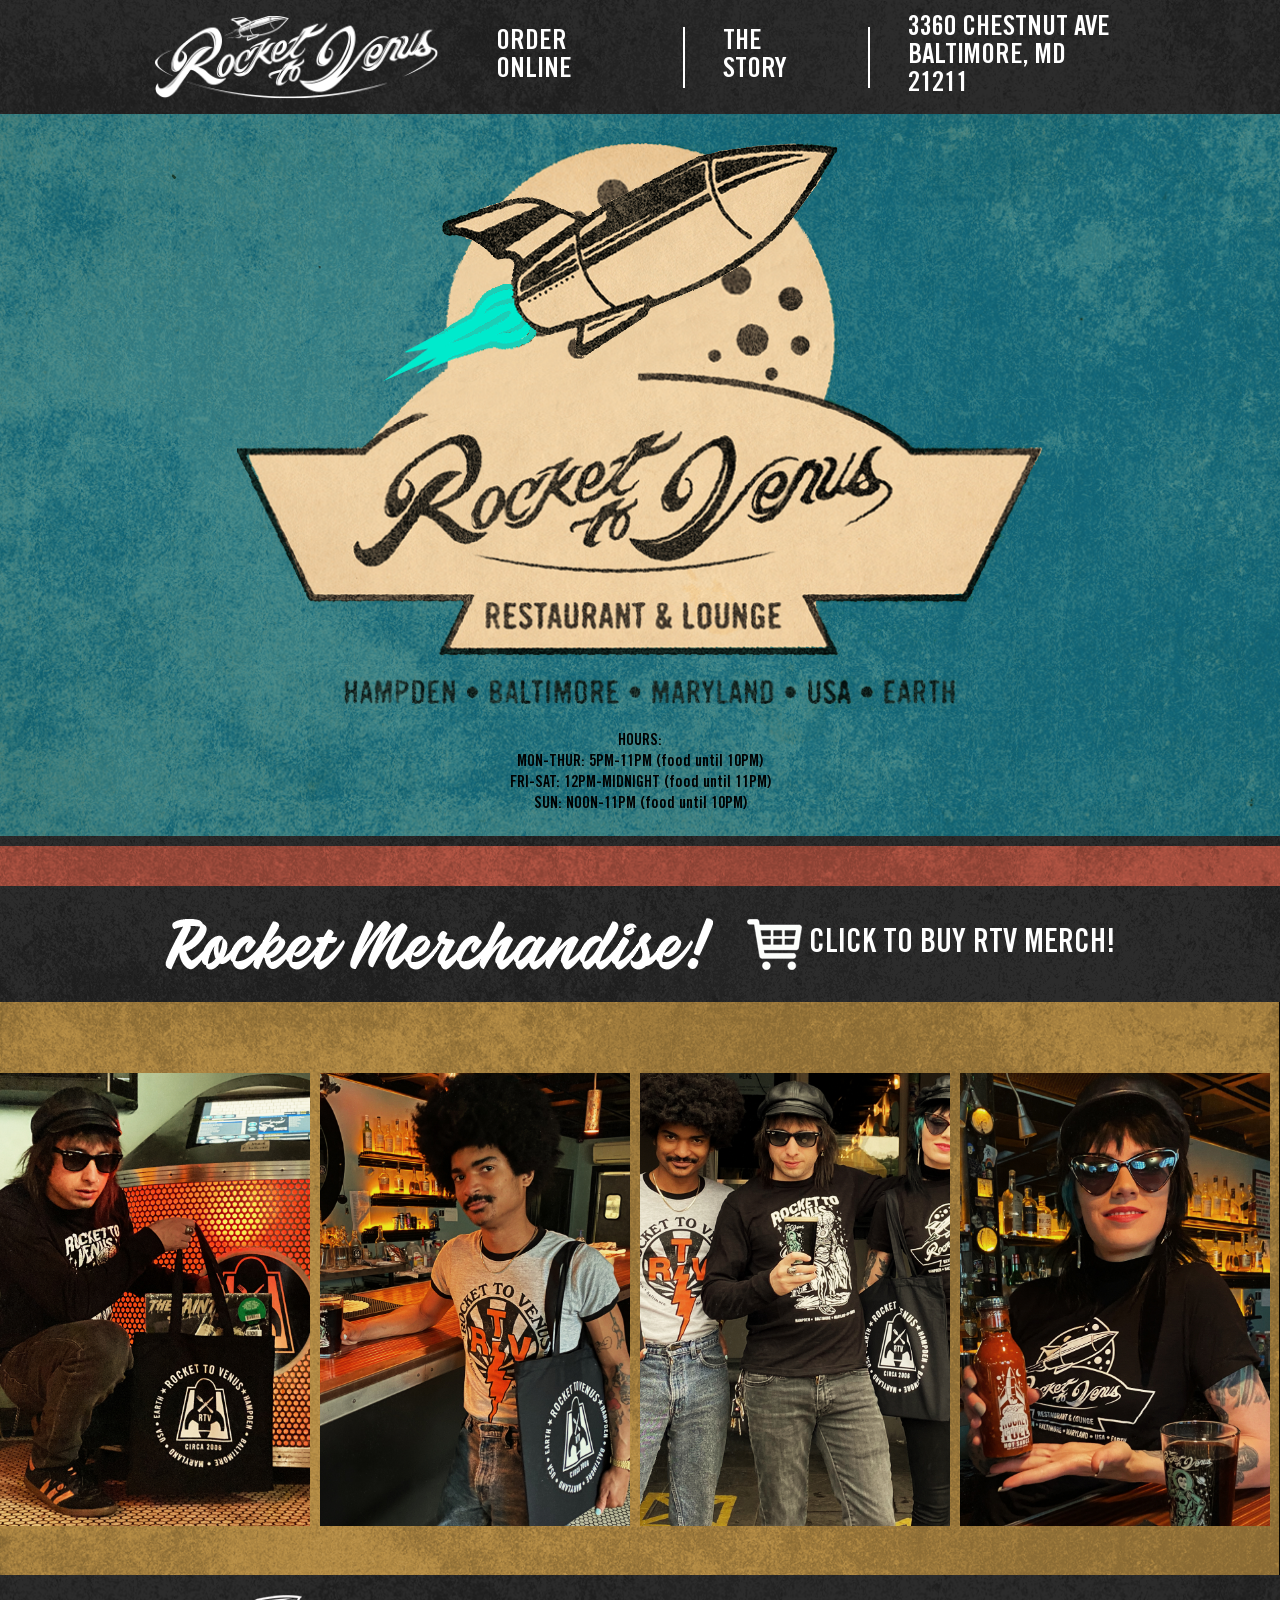
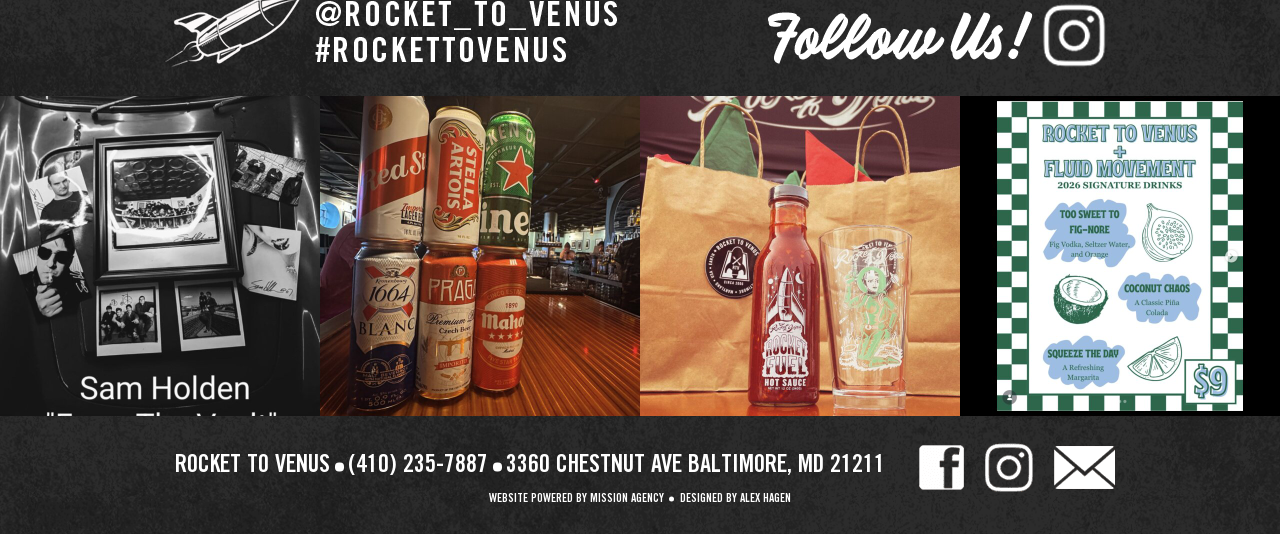
<file: index.html>
<!DOCTYPE html>
<html lang="en">
	<head>
	<meta charset="utf-8">
	<meta name="viewport" content="width=device-width, initial-scale=1.0">

	<title>Rocket To Venus</title>

	<link rel="shortcut icon" type="image/x-icon" href="assets/images/favicon.ico">
	<link rel="stylesheet" type="text/css" href="assets/css/bundle.css">
</head>

<body>
	<div class="wrapper">
		<header class="header" style="background-image: url(assets/images/header-backgorund.png);">
	<div class="shell">
		<div class="header__inner">
			<a href="index.html" class="logo">
				<img src="assets/images/logo.png" alt="">
			</a>
			
			<nav class="nav">
				<ul>
					<li>
						<a href="https://www.toasttab.com/rocket-to-venus-3360-chestnut-ave">
							Order Online
						</a>
					</li>

					
					<!--<li>
						<a href="menu.pdf">
							The Menu
						</a>
					</li>-->
						
					
					<li>
						<a href="story/">
							The Story
						</a>
					</li>
					
					<li class="hidden-xs">
						<a href="https://www.google.bg/maps/place/3360+Chestnut+Ave,+Baltimore,+MD+21211,+USA/data=!4m2!3m1!1s0x89c804d8287c6261:0x56007ddba9d2cf89?sa=X&ved=2ahUKEwis6OK8u-zcAhULKlAKHSvdAZsQ8gEwAHoECAAQAQ" class="header__contacts">
							3360 Chestnut Ave 
							Baltimore, MD 21211
						</a>
					</li>
				</ul>
			</nav><!-- /.nav -->
		</div><!-- /.header__inner -->
	</div><!-- /.shell -->

<script src='https://cf.chownowcdn.com/latest/static/integrations/ordering-modal.min.js' data-chownow-company-id='28107'></script>
</header><!-- /.header -->
			<div class="intro" style="background-image: url(assets/images/intro-background.png);">
				<div class="intro__content">
					<div class="shell">
						<div class="rocket" style="background-image: url(assets/images/intro-logo.png);">
							<div class="rocket__image">
								<div class="rocket__image-rocket">
									<img src="assets/images/rocket-image.png" alt="">
									
									<img src="assets/images/rocket-flame.png" alt="" class="flame">
								</div><!-- /.rocket__image-rocket -->
							</div><!-- /.rocket__image -->
						</div><!-- /.rocket -->
						<BR>
						<p style="text-align: center;">HOURS: <BR>MON-THUR: 5PM-11PM (food until 10PM)<BR>FRI-SAT: 12PM-MIDNIGHT (food until 11PM)<BR>SUN: NOON-11PM (food until 10PM)</p>
					</div><!-- /.shell -->
				</div><!-- /.intro__content -->
				
				<div class="intro__bar" style="background-image: url(assets/images/header-backgorund.png);">
					

				<!-------------->

				



				</div><!-- /.intro__bar -->
			</div><!-- /.intro -->
			
			<main class="main">
				<section class="section-weekly-menu" style="background-image: url(assets/images/section-menu-background.png);">
					<div class="section__body">
						<div class="slider-menu">
							<div class="slider__clip">
								
							</div><!-- /.slider__clip -->
						</div><!-- /.slider -->

						<div class="merchandise-bar" style="background-image: url(assets/images/header-backgorund.png);">
							<div class="shell">
								<ul class="list-merchandise">
									<li>
										
											<img src="assets/images/temp/merchandice-logo.png" alt="">
										
									</li>
									
									
										<li>
										<a href="https://order.toasttab.com/online/rocket-to-venus-3360-chestnut-ave">
											<img src="assets/images/sprite/ico-cart.png" alt="">

											Click to buy RTV Merch!
										</a>
									</li>
								
								</ul><!-- /.list-merchndise-link -->
							</div><!-- /.shell -->
						</div><!-- /.merchandise-bar -->

						<div class="slider-merchandise" style="background-image: url(assets/images/background.png)">
							<div class="slider__clip">
								<div class="slider__slides">
									<div class="slider__slide">
										<div class="merchandise">
											<div class="merchandise__image" style="background-image: url(assets/images/temp/slider-1.jpg)">
												<a href="https://rockettovenus.bigcartel.com/">
													
												</a>
											</div><!-- /.merchandise__image -->

											<div class="merchandise__entry">
												<a href="https://rockettovenus.bigcartel.com/"></a>
											</div><!-- /.merchandise__entry -->
										</div><!-- /.merchandise -->
									</div><!-- /.slider__slide -->

									<div class="slider__slide">
										<div class="merchandise">
											<div class="merchandise__image" style="background-image: url(assets/images/temp/slider-2.jpg)">
												<a href="https://rockettovenus.bigcartel.com/">
													
												</a>
											</div><!-- /.merchandise__image -->

											<div class="merchandise__entry">
												<a href="https://rockettovenus.bigcartel.com/"></a>
											</div><!-- /.merchandise__entry -->
										</div><!-- /.merchandise -->
									</div><!-- /.slider__slide -->

									<div class="slider__slide">
										<div class="merchandise">
											<div class="merchandise__image" style="background-image: url(assets/images/temp/slider-3.jpg)">
												<a href="https://rockettovenus.bigcartel.com/">
													
												</a>
											</div><!-- /.merchandise__image -->

											<div class="merchandise__entry">
												<a href="https://rockettovenus.bigcartel.com/"></a>
											</div><!-- /.merchandise__entry -->
										</div><!-- /.merchandise -->
									</div><!-- /.slider__slide -->

									<div class="slider__slide">
										<div class="merchandise">
											<div class="merchandise__image" style="background-image: url(assets/images/temp/slider-4.jpg)">
												<a href="https://rockettovenus.bigcartel.com/">
													
												</a>
											</div><!-- /.merchandise__image -->

											<div class="merchandise__entry">
												<a href="https://rockettovenus.bigcartel.com/"></a>
											</div><!-- /.merchandise__entry -->
										</div><!-- /.merchandise -->
									</div><!-- /.slider__slide -->

																		<div class="slider__slide">
										<div class="merchandise">
											<div class="merchandise__image" style="background-image: url(assets/images/temp/slider-1.jpg)">
												<a href="https://rockettovenus.bigcartel.com/">
													
												</a>
											</div><!-- /.merchandise__image -->

											<div class="merchandise__entry">
												<a href="https://rockettovenus.bigcartel.com/"></a>
											</div><!-- /.merchandise__entry -->
										</div><!-- /.merchandise -->
									</div><!-- /.slider__slide -->

																		<div class="slider__slide">
										<div class="merchandise">
											<div class="merchandise__image" style="background-image: url(assets/images/temp/slider-2.jpg)">
												<a href="https://rockettovenus.bigcartel.com/">
													
												</a>
											</div><!-- /.merchandise__image -->

											<div class="merchandise__entry">
												<a href="https://rockettovenus.bigcartel.com/"></a>
											</div><!-- /.merchandise__entry -->
										</div><!-- /.merchandise -->
									</div><!-- /.slider__slide -->

																		<div class="slider__slide">
										<div class="merchandise">
											<div class="merchandise__image" style="background-image: url(assets/images/temp/slider-3.jpg)">
												<a href="https://rockettovenus.bigcartel.com/">
													
												</a>
											</div><!-- /.merchandise__image -->

											<div class="merchandise__entry">
												<a href="https://rockettovenus.bigcartel.com/"></a>
											</div><!-- /.merchandise__entry -->
										</div><!-- /.merchandise -->
									</div><!-- /.slider__slide -->

																		<div class="slider__slide">
										<div class="merchandise">
											<div class="merchandise__image" style="background-image: url(assets/images/temp/slider-4.jpg)">
												<a href="https://rockettovenus.bigcartel.com/">
													
												</a>
											</div><!-- /.merchandise__image -->

											<div class="merchandise__entry">
												<a href="https://rockettovenus.bigcartel.com/"></a>
											</div><!-- /.merchandise__entry -->
										</div><!-- /.merchandise -->
									</div><!-- /.slider__slide -->

																		<div class="slider__slide">
										<div class="merchandise">
											<div class="merchandise__image" style="background-image: url(assets/images/temp/slider-1.jpg)">
												<a href="https://rockettovenus.bigcartel.com/">
													
												</a>
											</div><!-- /.merchandise__image -->

											<div class="merchandise__entry">
												<a href="https://rockettovenus.bigcartel.com/"></a>
											</div><!-- /.merchandise__entry -->
										</div><!-- /.merchandise -->
									</div><!-- /.slider__slide -->

																		<div class="slider__slide">
										<div class="merchandise">
											<div class="merchandise__image" style="background-image: url(assets/images/temp/slider-2.jpg)">
												<a href="https://rockettovenus.bigcartel.com/">
													
												</a>
											</div><!-- /.merchandise__image -->

											<div class="merchandise__entry">
												<a href="https://rockettovenus.bigcartel.com/"></a>
											</div><!-- /.merchandise__entry -->
										</div><!-- /.merchandise -->
									</div><!-- /.slider__slide -->

																		<div class="slider__slide">
										<div class="merchandise">
											<div class="merchandise__image" style="background-image: url(assets/images/temp/slider-3.jpg)">
												<a href="https://rockettovenus.bigcartel.com/">
													
												</a>
											</div><!-- /.merchandise__image -->

											<div class="merchandise__entry">
												<a href="https://rockettovenus.bigcartel.com/"></a>
											</div><!-- /.merchandise__entry -->
										</div><!-- /.merchandise -->
									</div><!-- /.slider__slide -->

																		<div class="slider__slide">
										<div class="merchandise">
											<div class="merchandise__image" style="background-image: url(assets/images/temp/slider-4.jpg)">
												<a href="https://rockettovenus.bigcartel.com/">
													
												</a>
											</div><!-- /.merchandise__image -->

											<div class="merchandise__entry">
												<a href="https://rockettovenus.bigcartel.com/"></a>
											</div><!-- /.merchandise__entry -->
										</div><!-- /.merchandise -->
									</div><!-- /.slider__slide -->

									<div class="slider__slide">
										<div class="merchandise">
											<div class="merchandise__image" style="background-image: url(assets/images/temp/slider-1.jpg)">
												<a href="https://rockettovenus.bigcartel.com/">
												</a>
											</div><!-- /.merchandise__image -->

											<div class="merchandise__entry">
												<a href="https://rockettovenus.bigcartel.com/"></a>
											</div><!-- /.merchandise__entry -->
										</div><!-- /.merchandise -->
									</div><!-- /.slider__slide -->
								</div><!-- /.slider__slides -->
							</div><!-- /.slider__clip -->
						</div><!-- /.slider -->
					</div><!-- /.section__body -->

					<footer class="section__foot" style="background-image: url(assets/images/header-backgorund.png);">
						<ul class="list-links">
							<li>
								<a href="https://www.instagram.com/rocket_to_venus/">
									<img src="assets/images/temp/image-instagram-link.png" alt="">
								</a>
							</li>
							
							<li>
								<a href="https://www.instagram.com/rocket_to_venus/">
									<img src="assets/images/temp/follow-image.png" alt="">
								</a>
							</li>
						</ul><!-- /.list-links -->
					</footer><!-- /.section__foot -->
				</section><!-- /.section -->
				
				<!-- Rotating photo feed (replaces the old dead Instagram feed). Squares in assets/images/feed/, shuffled every 7s, not clickable. -->
				<section class="rtv-feed" aria-label="Photos from Rocket to Venus">
					<div class="rtv-feed__row" id="rtvFeed">
						<div class="rtv-feed__tile"></div>
						<div class="rtv-feed__tile"></div>
						<div class="rtv-feed__tile"></div>
						<div class="rtv-feed__tile"></div>
					</div>
				</section>
				<style>
				.rtv-feed{background:#111;width:100%;line-height:0;}
				.rtv-feed__row{display:flex;flex-wrap:wrap;}
				.rtv-feed__tile{flex:0 0 25%;max-width:25%;aspect-ratio:1/1;background:#111 center/cover no-repeat;opacity:0;transition:opacity .6s ease;}
				@media (max-width:700px){.rtv-feed__tile{flex-basis:50%;max-width:50%;}}
				</style>
				<script>
				(function(){
				  var pool=[];for(var i=1;i<=15;i++){if(i===1)continue;pool.push('assets/images/feed/feed-'+('0'+i).slice(-2)+'.jpg');}
				  pool.forEach(function(s){var im=new Image();im.src=s;});
				  var tiles=[].slice.call(document.querySelectorAll('#rtvFeed .rtv-feed__tile'));
				  function shuffle(a){a=a.slice();for(var i=a.length-1;i>0;i--){var j=Math.floor(Math.random()*(i+1));var t=a[i];a[i]=a[j];a[j]=t;}return a;}
				  function draw(n){return shuffle(pool).slice(0,n);}
				  var first=draw(tiles.length);
				  tiles.forEach(function(t,i){t.style.backgroundImage="url('"+first[i]+"')";t.style.opacity=1;});
				  function rotate(){var pick=draw(tiles.length);tiles.forEach(function(t,i){setTimeout(function(){t.style.opacity=0;setTimeout(function(){t.style.backgroundImage="url('"+pick[i]+"')";t.style.opacity=1;},420);},i*90);});}
				  setInterval(rotate,7000);
				})();
				</script>
			</main><!-- /.main -->
		<footer class="footer" style="background-image: url(assets/images/footer-image.png);">
	<div class="shell">
		<div class="footer__content">
			<div class="footer__inner">
				<ul class="footer__contacts">
					<li>
						<a href="index.html">
							ROCKET TO VENUS
						</a>
					</li>
					
					<li>
						<a href="tel:4102357887">
							(410) 235-7887
						</a>
					</li>
					
					<li>
						<a href="https://www.google.bg/maps/place/3360+Chestnut+Ave,+Baltimore,+MD+21211,+USA/data=!4m2!3m1!1s0x89c804d8287c6261:0x56007ddba9d2cf89?sa=X&ved=2ahUKEwis6OK8u-zcAhULKlAKHSvdAZsQ8gEwAHoECAAQAQ">
							3360 Chestnut Ave Baltimore, MD 21211
						</a>
					</li>
				</ul><!-- /.footer__contacts -->
				
				<div class="socials">
					<ul>
						<li>
							<a href="https://www.facebook.com/rockettovenusBmore/">
								<i class="ico-facebook hidden-xs"></i>

								<i class="ico-facebook-small visible-xs-inline-block"></i>
							</a>
						</li>
						
						<li>
							<a href="https://www.instagram.com/rocket_to_venus">
								<i class="ico-instagram-small hidden-xs"></i>
								
								<i class="ico-instagram-xs-small visible-xs-inline-block"></i>
							</a>
						</li>
						
						<li>
							<a href="/cdn-cgi/l/email-protection#f39a9d959cb3819c90989687879c85969d8680dd909c9e">
								<i class="ico-envelope hidden-xs"></i>

								<i class="ico-envelope-small visible-xs-inline-block"></i>
							</a>
						</li>
					</ul>
				</div><!-- /.socials -->
			</div><!-- /.footer__inner -->
			
			<ul class="footer__links">
				<li>
					<a href="https://www.missionagency.com/" target="_blank">
						Website Powered by Mission Agency
					</a>
				</li>
				
				<li>
					<a href="index.html#">
						Designed by Alex Hagen
					</a>
				</li>
			</ul><!-- /.footer__links -->
		</div><!-- /.footer__content -->
	</div><!-- /.shell -->
</footer><!-- /.footer -->
	</div><!-- /.wrapper -->

	<script data-cfasync="false" src="cdn-cgi/scripts/5c5dd728/cloudflare-static/email-decode.min.js"></script><script src="assets/js/bundle.js"></script>


<script defer src="https://static.cloudflareinsights.com/beacon.min.js/v4513226cdae34746b4dedf0b4dfa099e1781791509496" integrity="sha512-ZE9pZaUXND66v380QUtch/5sE9tPFh2zg45pR2PB0CVkCtOREv2AJKkSidISWkysEuQ0EH8faUU5du78bx87UQ==" data-cf-beacon='{"version":"2024.11.0","token":"3a8e06eaf4d7488fa04db7aa757ec5c6","r":1,"server_timing":{"name":{"cfCacheStatus":true,"cfEdge":true,"cfExtPri":true,"cfL4":true,"cfOrigin":true,"cfSpeedBrain":true},"location_startswith":null}}' crossorigin="anonymous"></script>
</body>
</html>
</file>
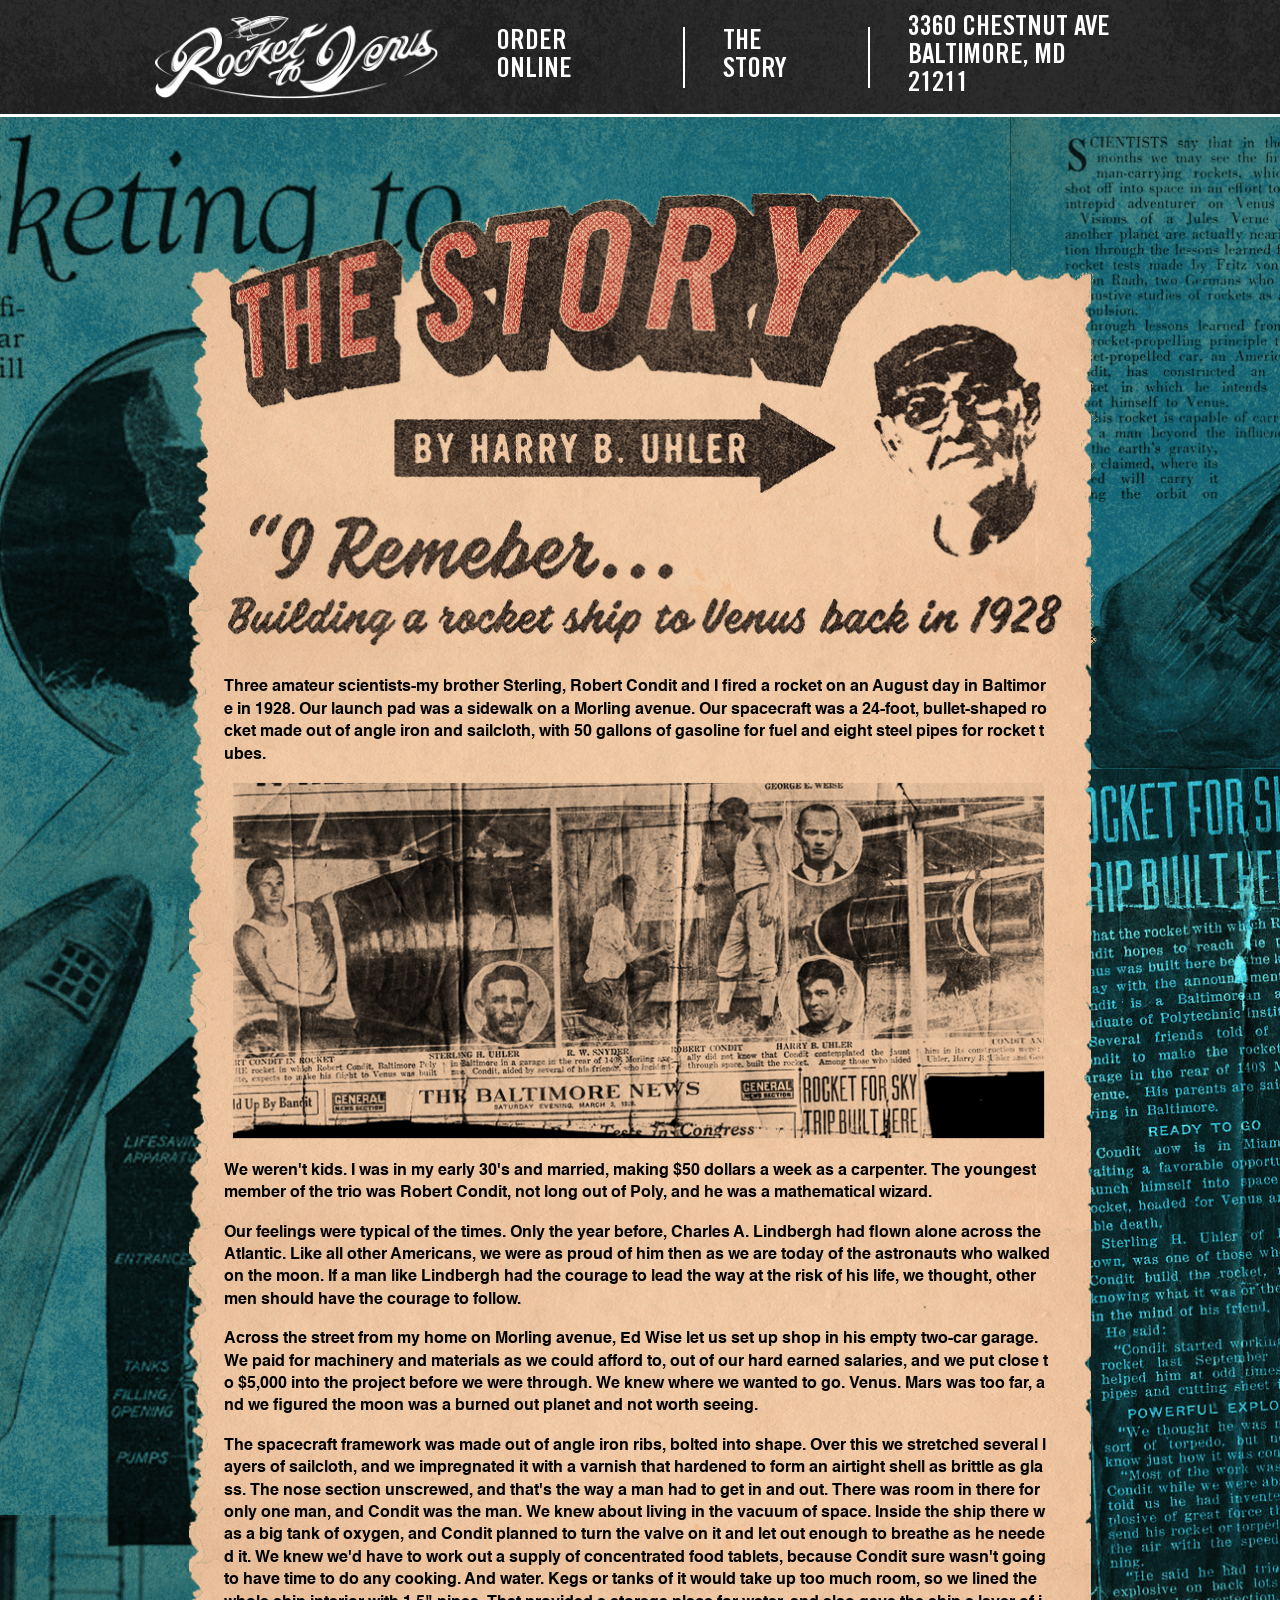
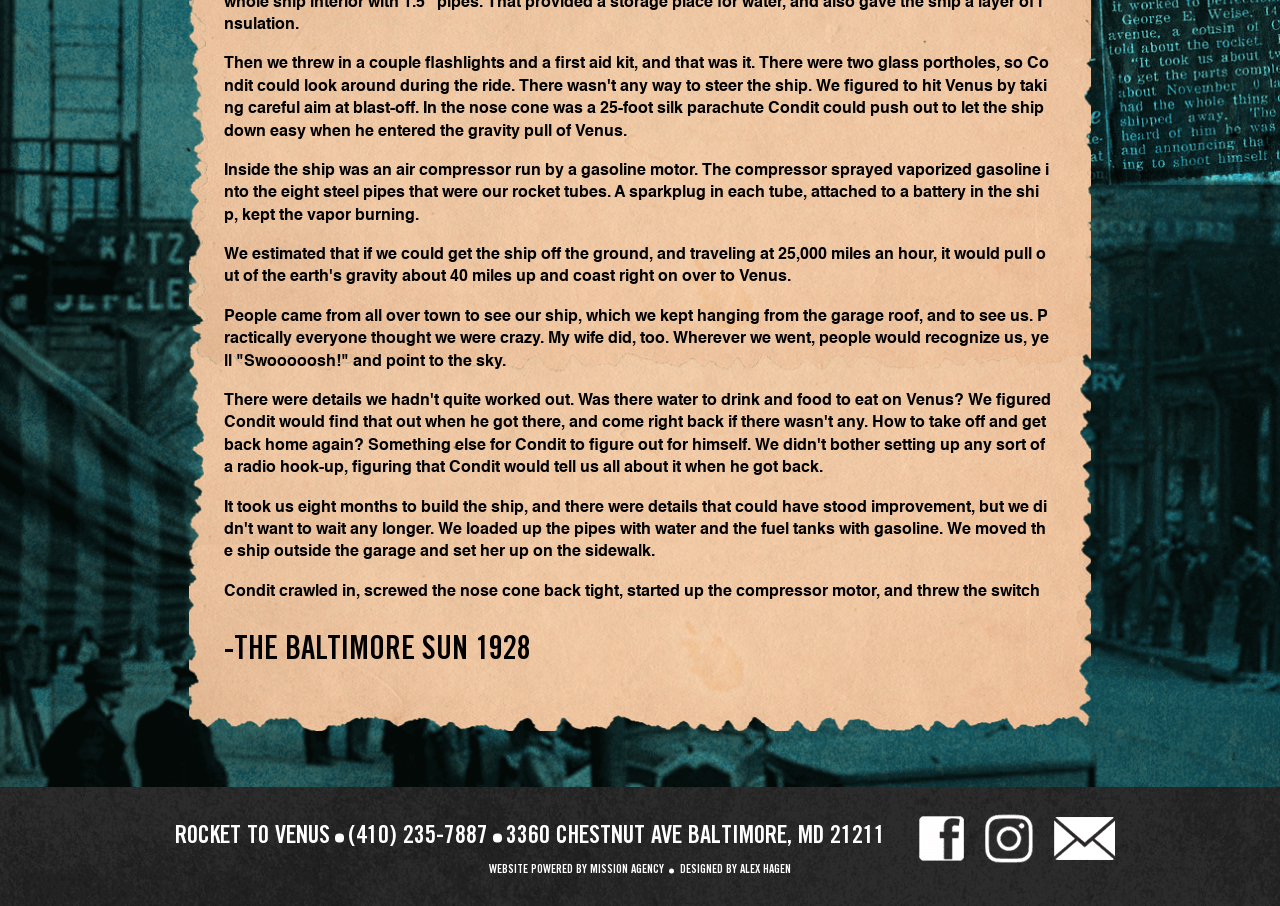
<file: story/index.html>
<!DOCTYPE html>
<html lang="en">
	<head>
	<meta charset="utf-8">
	<meta name="viewport" content="width=device-width, initial-scale=1.0">

	<title>Rocket To Venus</title>

	<link rel="shortcut icon" type="image/x-icon" href="../assets/images/favicon.ico">
	<link rel="stylesheet" type="text/css" href="../assets/css/bundle.css">
</head>

<body>
	<div class="wrapper">
		<header class="header" style="background-image: url(../assets/images/header-backgorund.png);">
	<div class="shell">
		<div class="header__inner">
			<a href="../" class="logo">
				<img src="../assets/images/logo.png" alt="">
			</a>
			
			<nav class="nav">
				<ul>
										<li>
						<a href="https://www.toasttab.com/rocket-to-venus-3360-chestnut-ave">
							ORDER ONLINE
						</a>
					</li>
					<!--<li>
						<a href="../menu.pdf">
							The Menu
						</a>
					</li>-->
					<li>
						<a href="./">
							The Story
						</a>
					</li>
					
					<li class="hidden-xs">
						<a href="https://www.google.bg/maps/place/3360+Chestnut+Ave,+Baltimore,+MD+21211,+USA/data=!4m2!3m1!1s0x89c804d8287c6261:0x56007ddba9d2cf89?sa=X&ved=2ahUKEwis6OK8u-zcAhULKlAKHSvdAZsQ8gEwAHoECAAQAQ" class="header__contacts">
							3360 Chestnut Ave 
							Baltimore, MD 21211
						</a>
					</li>
				</ul>
			</nav><!-- /.nav -->
		</div><!-- /.header__inner -->
	</div><!-- /.shell -->
</header><!-- /.header -->
			<main class="main main--margin-top">
				<section class="section-story" style="background-image: url(../assets/images/temp/section-story-background.png);">
					<div class="section__body">
						<div class="story" style="background-image: url(../assets/images/temp/story-background.png);">
							<div class="story__head">
								<div class="story__image">
									<img src="../assets/images/temp/story-head.png" alt="">
								</div><!-- /.story__image -->
							</div><!-- /.story__head -->
							
							<div class="story__body">
								<div class="story__content">
									<div class="story__entry">
										<p>
											Three amateur scientists-my brother Sterling, Robert Condit and I fired a rocket on an August day in Baltimore in 1928. Our launch pad was a sidewalk on a Morling avenue. Our spacecraft was a 24-foot, bullet-shaped rocket made out of angle iron and sailcloth, with 50 gallons of gasoline for fuel and eight steel pipes for rocket tubes.
										</p>
									</div><!-- /.story__entry -->

									<div class="story__image">
										<img src="../assets/images/temp/story-image.png" alt="">
									</div><!-- /.story__image -->
									
									<div class="story__entry">
										<p>
											We weren't kids. I was in my early 30's and married, making $50 dollars a week as a carpenter. The youngest member of the trio was Robert Condit, not long out of Poly, and he was a mathematical wizard.
										</p>
										
										<p>
											Our feelings were typical of the times. Only the year before, Charles A. Lindbergh had flown alone across the Atlantic. Like all other Americans, we were as proud of him then as we are today of the astronauts who walked on the moon. If a man like Lindbergh had the courage to lead the way at the risk of his life, we thought, other men should have the courage to follow.
										</p>

										<p>
											Across the street from my home on Morling avenue, Ed Wise let us set up shop in his empty two-car garage. We paid for machinery and materials as we could afford to, out of our hard earned salaries, and we put close to $5,000 into the project before we were through. We knew where we wanted to go. Venus. Mars was too far, and we figured the moon was a burned out planet and not worth seeing.
										</p>

										<p>
											The spacecraft framework was made out of angle iron ribs, bolted into shape. Over this we stretched several layers of sailcloth, and we impregnated it with a varnish that hardened to form an airtight shell as brittle as glass. The nose section unscrewed, and that's the way a man had to get in and out. There was room in there for only one man, and Condit was the man. We knew about living in the vacuum of space. Inside the ship there was a big tank of oxygen, and Condit planned to turn the valve on it and let out enough to breathe as he needed it. We knew we'd have to work out a supply of concentrated food tablets, because Condit sure wasn't going to have time to do any cooking. And water. Kegs or tanks of it would take up too much room, so we lined the whole ship interior with 1.5" pipes. That provided a storage place for water, and also gave the ship a layer of insulation.
										</p>

										<p>
											Then we threw in a couple flashlights and a first aid kit, and that was it. There were two glass portholes, so Condit could look around during the ride. There wasn't any way to steer the ship. We figured to hit Venus by taking careful aim at blast-off. In the nose cone was a 25-foot silk parachute Condit could push out to let the ship down easy when he entered the gravity pull of Venus.
										</p>
										
										<p>
											Inside the ship was an air compressor run by a gasoline motor. The compressor sprayed vaporized gasoline into the eight steel pipes that were our rocket tubes. A sparkplug in each tube, attached to a battery in the ship, kept the vapor burning.
										</p>
										
										<p>
											We estimated that if we could get the ship off the ground, and traveling at 25,000 miles an hour, it would pull out of the earth's gravity about 40 miles up and coast right on over to Venus.
										</p>

										<p>
											People came from all over town to see our ship, which we kept hanging from the garage roof, and to see us. Practically everyone thought we were crazy. My wife did, too. Wherever we went, people would recognize us, yell "Swooooosh!" and point to the sky.
										</p>

										<p>
											There were details we hadn't quite worked out. Was there water to drink and food to eat on Venus? We figured Condit would find that out when he got there, and come right back if there wasn't any. How to take off and get back home again? Something else for Condit to figure out for himself. We didn't bother setting up any sort of a radio hook-up, figuring that Condit would tell us all about it when he got back.
										</p>
										
										<p>
											It took us eight months to build the ship, and there were details that could have stood improvement, but we didn't want to wait any longer. We loaded up the pipes with water and the fuel tanks with gasoline. We moved the ship outside the garage and set her up on the sidewalk.
										</p>
										
										<p>
											Condit crawled in, screwed the nose cone back tight, started up the compressor motor, and threw the switch
										</p>
									</div><!-- /.story__entry -->
								</div><!-- /.story__content -->	
							</div><!-- /.story__body -->
							
							<div class="story__foot">
								<h3>
									-THE BALTIMORE SUN 1928
								</h3>
							</div><!-- /.story__foot -->
						</div><!-- /.story -->
					</div><!-- /.section__body -->
				</section><!-- /.section-story -->
			</main><!-- /.main -->
		<footer class="footer" style="background-image: url(../assets/images/footer-image.png);">
	<div class="shell">
		<div class="footer__content">
			<div class="footer__inner">
				<ul class="footer__contacts">
					<li>
						<a href="../">
							ROCKET TO VENUS
						</a>
					</li>
					
					<li>
						<a href="tel:4102357887">
							(410) 235-7887
						</a>
					</li>
					
					<li>
						<a href="https://www.google.bg/maps/place/3360+Chestnut+Ave,+Baltimore,+MD+21211,+USA/data=!4m2!3m1!1s0x89c804d8287c6261:0x56007ddba9d2cf89?sa=X&ved=2ahUKEwis6OK8u-zcAhULKlAKHSvdAZsQ8gEwAHoECAAQAQ">
							3360 Chestnut Ave Baltimore, MD 21211
						</a>
					</li>
				</ul><!-- /.footer__contacts -->
				
				<div class="socials">
					<ul>
						<li>
							<a href="https://www.facebook.com/rockettovenusBmore/">
								<i class="ico-facebook hidden-xs"></i>

								<i class="ico-facebook-small visible-xs-inline-block"></i>
							</a>
						</li>
						
						<li>
							<a href="https://www.instagram.com/rocket_to_venus">
								<i class="ico-instagram-small hidden-xs"></i>
								
								<i class="ico-instagram-xs-small visible-xs-inline-block"></i>
							</a>
						</li>
						
						<li>
							<a href="/cdn-cgi/l/email-protection#7a13141c153a081519111f0e0e150c1f140f0954191517">
								<i class="ico-envelope hidden-xs"></i>

								<i class="ico-envelope-small visible-xs-inline-block"></i>
							</a>
						</li>
					</ul>
				</div><!-- /.socials -->
			</div><!-- /.footer__inner -->
			
			<ul class="footer__links">
				<li>
					<a href="https://www.missionagency.com/" target="_blank">
						Website Powered by Mission Agency
					</a>
				</li>
				
				<li>
					<a href="story.html#">
						Designed by Alex Hagen
					</a>
				</li>
			</ul><!-- /.footer__links -->
		</div><!-- /.footer__content -->
	</div><!-- /.shell -->
</footer><!-- /.footer -->
	</div><!-- /.wrapper -->

	<script data-cfasync="false" src="../cdn-cgi/scripts/5c5dd728/cloudflare-static/email-decode.min.js"></script><script src="../assets/js/bundle.js"></script>

</body>
</html>
</file>
<file: assets/css/bundle.css>
$('.responsive').slick({
  dots: true,
  infinite: false,
  speed: 300,
  slidesToShow: 4,
  slidesToScroll: 4,
  responsive: [
    {
      breakpoint: 1024,
      settings: {
        slidesToShow: 3,
        slidesToScroll: 3,
        infinite: true,
        dots: true
      }
    },
    {
      breakpoint: 600,
      settings: {
        slidesToShow: 2,
        slidesToScroll: 2
      }
    },
    {
      breakpoint: 480,
      settings: {
        slidesToShow: 1,
        slidesToScroll: 1
      }
    }
    // You can unslick at a given breakpoint now by adding:
    // settings: "unslick"
    // instead of a settings object
  ]
});

.slick-slider{
	-webkit-box-sizing:border-box;
	box-sizing:border-box;
	-webkit-user-select:none;
	-moz-user-select:none;
	-ms-user-select:none;
	user-select:none;
	-webkit-touch-callout:none;
	-khtml-user-select:none;
	-ms-touch-action:pan-y;
	touch-action:pan-y;
	-webkit-tap-highlight-color:transparent
}
.slick-list,.slick-slider{
	position:relative;
	display:block
}
.slick-list{
	overflow:hidden;
	margin:0;
	padding:0
}
.slick-list:focus{
	outline:none
}
.slick-list.dragging{
	cursor:pointer;
	cursor:hand
}
.slick-slider .slick-list,.slick-slider .slick-track{
	-webkit-transform:translateZ(0);
	-ms-transform:translateZ(0);
	transform:translateZ(0)
}
.slick-track{
	position:relative;
	top:0;
	left:0;
	display:block;
	margin-left:auto;
	margin-right:auto
}
.slick-track:after,.slick-track:before{
	display:table;
	content:""
}
.slick-track:after{
	clear:both
}
.slick-loading .slick-track{
	visibility:hidden
}
.slick-slide{
	display:none;
	float:left;
	height:100%;
	min-height:1px
}
[dir=rtl] .slick-slide{
	float:right
}
.slick-slide img{
	display:block
}
.slick-slide.slick-loading img{
	display:none
}
.slick-slide.dragging img{
	pointer-events:none
}
.slick-initialized .slick-slide{
	display:block
}
.slick-loading .slick-slide{
	visibility:hidden
}
.slick-vertical .slick-slide{
	display:block;
	height:auto;
	border:1px solid transparent
}
.slick-arrow.slick-hidden{
	display:inline-block;
}
.ico-bar-menu-hover,.ico-bar-menu.hover,a.hover .ico-bar-menu,a:hover .ico-bar-menu,button.hover .ico-bar-menu,button:hover .ico-bar-menu{
	background-image:url(../images/sprite.png);
	background-position:85% 48.91846921797005%;
	background-size:1266.6666666666665% 526.2411347517731%;
	width:144px;
	height:141px;
	display:inline-block;
	vertical-align:middle;
	font-size:0
}
.ico-bar-menu-small{
	background-image:url(../images/sprite.png);
	background-position:58.71559633027523% 88.55421686746988%;
	background-size:2280% 951.2820512820513%;
	width:80px;
	height:78px;
	display:inline-block;
	vertical-align:middle;
	font-size:0
}
.ico-bar-menu{
	background-position:93.80952380952381% 48.91846921797005%
}
.ico-bar-menu,.ico-brunch-menu-hover,.ico-brunch-menu.hover,a.hover .ico-brunch-menu,a:hover .ico-brunch-menu,button.hover .ico-brunch-menu,button:hover .ico-brunch-menu{
	background-image:url(../images/sprite.png);
	background-size:1266.6666666666665% 526.2411347517731%;
	width:144px;
	height:141px;
	display:inline-block;
	vertical-align:middle;
	font-size:0
}
.ico-brunch-menu-hover,.ico-brunch-menu.hover,a.hover .ico-brunch-menu,a:hover .ico-brunch-menu,button.hover .ico-brunch-menu,button:hover .ico-brunch-menu{
	background-position:60.952380952380956% 73.71048252911814%
}
.ico-brunch-menu-small{
	background-position:63.53211009174312% 88.55421686746988%;
	background-size:2280% 951.2820512820513%;
	width:80px;
	height:78px
}
.ico-brunch-menu,.ico-brunch-menu-small{
	background-image:url(../images/sprite.png);
	display:inline-block;
	vertical-align:middle;
	font-size:0
}
.ico-brunch-menu{
	background-position:69.76190476190476% 73.71048252911814%;
	background-size:1266.6666666666665% 526.2411347517731%;
	width:144px;
	height:141px
}
.ico-cart{
	background-position:97.45618993781797% 54.848046309696095%;
	background-size:3316.3636363636365% 1454.9019607843138%;
	width:55px;
	height:51px
}
.ico-cart,.ico-envelope-small{
	background-image:url(../images/sprite.png);
	display:inline-block;
	vertical-align:middle;
	font-size:0
}
.ico-envelope-small{
	background-position:99.1106170094497% 52.348066298342545%;
	background-size:7295.999999999999% 4122.222222222222%;
	width:25px;
	height:18px
}
.ico-envelope{
	background-position:82.87010777084515% 63.37625178826896%;
	background-size:2990.16393442623% 1725.581395348837%;
	width:61px;
	height:43px
}
.ico-envelope,.ico-facebook-small{
	background-image:url(../images/sprite.png);
	display:inline-block;
	vertical-align:middle;
	font-size:0
}
.ico-facebook-small{
	background-position:84.54293628808864% 61.272475795297375%;
	background-size:9600% 3905.263157894737%;
	width:19px;
	height:19px
}
.ico-facebook{
	background-image:url(../images/sprite.png);
	background-position:77.12197863968522% 74.46197991391679%;
	background-size:4053.333333333333% 1648.8888888888887%;
	width:45px;
	height:45px;
	display:inline-block;
	vertical-align:middle;
	font-size:0
}
.ico-full-menu-hover,.ico-full-menu.hover,a.hover .ico-full-menu,a:hover .ico-full-menu,button.hover .ico-full-menu,button:hover .ico-full-menu{
	background-image:url(../images/sprite.png);
	background-position:0 100%;
	background-size:178.82352941176472% 201.08401084010842%;
	width:1020px;
	height:369px;
	display:inline-block;
	vertical-align:middle;
	font-size:0
}
.ico-full-menu-middle{
	background-position:100% 0;
	background-size:227.99999999999997% 255.86206896551724%;
	width:800px;
	height:290px
}
.ico-full-menu-middle,.ico-full-menu-small{
	background-image:url(../images/sprite.png);
	display:inline-block;
	vertical-align:middle;
	font-size:0
}
.ico-full-menu-small{
	background-position:71.91011235955057% 49.246231155778894%;
	background-size:455.99999999999994% 511.7241379310345%;
	width:400px;
	height:145px
}
.ico-full-menu{
	background-position:0 0;
	background-size:178.82352941176472% 201.08401084010842%;
	width:1020px;
	height:369px
}
.ico-full-menu,.ico-instagram-small{
	background-image:url(../images/sprite.png);
	display:inline-block;
	vertical-align:middle;
	font-size:0
}
.ico-instagram-small{
	background-position:74.32432432432432% 74.89177489177489%;
	background-size:3800% 1514.2857142857142%;
	width:48px;
	height:49px
}
.ico-instagram-xs-small{
	background-position:98.8359201773836% 55.54016620498615%;
	background-size:9120% 3710%;
	width:20px;
	height:20px
}
.ico-instagram,.ico-instagram-xs-small{
	background-image:url(../images/sprite.png);
	display:inline-block;
	vertical-align:middle;
	font-size:0
}
.ico-instagram{
	background-position:98.96670493685419% 44.47806354009077%;
	background-size:2224.3902439024387% 916.0493827160494%;
	width:82px;
	height:81px
}
.ico-rocket{
	background-image:url(../images/sprite.png);
	background-position:78.24540604623593% 66.11940298507463%;
	background-size:1331.3868613138686% 1030.5555555555554%;
	width:137px;
	height:72px;
	display:inline-block;
	vertical-align:middle;
	font-size:0
}
@media (-o-min-device-pixel-ratio:2/1),(-webkit-min-device-pixel-ratio:2),(min-resolution:192dpi){
	.ico-bar-menu-small{
		background-position:0 100%
}
	.ico-bar-menu-small,.ico-brunch-menu-small{
		background-image:url(../images/sprite.@2x.png);
		background-size:555.5555555555555% 310.6382978723404%;
		width:72px;
		height:70.5px;
		display:inline-block;
		vertical-align:middle;
		font-size:0
}
	.ico-brunch-menu-small{
		background-position:23.170731707317074% 100%
}
	.ico-envelope-small{
		background-position:40.53333333333333% 73.69727047146401%;
		background-size:1600% 1251.4285714285713%;
		width:25px;
		height:17.5px
}
	.ico-envelope-small,.ico-facebook-small{
		background-image:url(../images/sprite.@2x.png);
		display:inline-block;
		vertical-align:middle;
		font-size:0
}
	.ico-facebook-small{
		background-position:46.194225721784775% 85%;
		background-size:2105.263157894737% 1152.6315789473686%;
		width:19px;
		height:19px
}
	.ico-full-menu-small{
		background-position:0 0;
		background-size:100% 151.55709342560553%;
		width:400px;
		height:144.5px
}
	.ico-full-menu-small,.ico-instagram-xs-small{
		background-image:url(../images/sprite.@2x.png);
		display:inline-block;
		vertical-align:middle;
		font-size:0
}
	.ico-instagram-xs-small{
		background-position:40% 85.64231738035264%;
		background-size:2000% 1068.2926829268292%;
		width:20px;
		height:20.5px
}
}
body{
	min-width:320px;
	background:#fff;
	font-family:TradeGothic,sans-serif;
	font-size:16px;
	line-height:1.31;
	color:#000
}
a{
	color:inherit;
	text-decoration:underline;
	-webkit-transition:.4s;
	-o-transition:.4s;
	transition:.4s
}
a:hover,a[href^=tel]{
	text-decoration:none
}
h1,h2,h3,h4,h5,h6{
	margin-bottom:.655em
}
h1{
	font-size:40px
}
h2{
	font-size:36px
}
h3{
	font-size:32px
}
blockquote,dl,hr,ol,p,table,ul{
	margin-bottom:1.31em
}
blockquote:last-child,dl:last-child,h1:last-child,h1[class],h2:last-child,h2[class],h3:last-child,h3[class],h4:last-child,h4[class],h5:last-child,h5[class],h6:last-child,h6[class],ol:last-child,p:last-child,table:last-child,ul:last-child{
	margin-bottom:0
}
@media(max-width: 767px){
	h1{
		font-size:20px
}
	h2{
		font-size:18px
}
	h3{
		font-size:16px
}
	p{
		font-size:14px
}
}
@font-face{
	font-family:Helvetica;
	src:url(../fonts/Helvetica-Bold.eot);
	src:url(../fonts/Helvetica-Bold.eot?) format("embedded-opentype"),url(../fonts/Helvetica-Bold.woff) format("woff"),url(../fonts/Helvetica-Bold.ttf) format("truetype"),url(../fonts/Helvetica-Bold.svg) format("svg");
	font-weight:700;
	font-style:normal
}
@font-face{
	font-family:TradeGothic;
	src:url(../fonts/TradeGothicLTStd-BdCn20.eot);
	src:url(../fonts/TradeGothicLTStd-BdCn20.eot?) format("embedded-opentype"),url(../fonts/TradeGothicLTStd-BdCn20.woff) format("woff"),url(../fonts/TradeGothicLTStd-BdCn20.ttf) format("truetype"),url(../fonts/TradeGothicLTStd-BdCn20.svg) format("svg");
	font-weight:700;
	font-style:normal
}
.clear:after{
	content:"";
	display:block;
	clear:both
}
.notext{
	overflow:hidden;
	text-indent:101%;
	white-space:nowrap
}
.hidden,[hidden]{
	display:none!important
}
.alignleft{
	float:left
}
.alignright{
	float:right
}
.disabled,[disabled]{
	cursor:default
}
.cols{
	display:-webkit-box;
	display:-ms-flexbox;
	display:flex;
	-webkit-box-orient:horizontal;
	-webkit-box-direction:normal;
	-ms-flex-flow:row wrap;
	flex-flow:row wrap
}
.col{
	max-width:100%;
	-webkit-box-flex:1;
	-ms-flex:1 1;
	flex:1 1
}
.col--1of2{
	max-width:50%;
	-webkit-box-flex:0;
	-ms-flex:0 0 50%;
	flex:0 0 50%
}
.visible-lg-block,.visible-lg-inline,.visible-lg-inline-block,.visible-md-block,.visible-md-inline,.visible-md-inline-block,.visible-sm-block,.visible-sm-inline,.visible-sm-inline-block,.visible-xs-block,.visible-xs-inline,.visible-xs-inline-block{
	display:none!important
}
@media (max-width:767px){
	.hidden-xs{
		display:none!important
}
	.visible-xs-block{
		display:block!important
}
	.visible-xs-inline{
		display:inline!important
}
	.visible-xs-inline-block{
		display:inline-block!important
}
}
@media (min-width:768px) and (max-width:1023px){
	.hidden-sm{
		display:none!important
}
	.visible-sm-block{
		display:block!important
}
	.visible-sm-inline{
		display:inline!important
}
	.visible-sm-inline-block{
		display:inline-block!important
}
}
@media (min-width:1024px) and (max-width:1200px){
	.hidden-md{
		display:none!important
}
	.visible-md-block{
		display:block!important
}
	.visible-md-inline{
		display:inline!important
}
	.visible-md-inline-block{
		display:inline-block!important
}
}
@media (min-width:1201px){
	.hidden-lg{
		display:none!important
}
	.visible-lg-block{
		display:block!important
}
	.visible-lg-inline{
		display:inline!important
}
	.visible-lg-inline-block{
		display:inline-block!important
}
}
*{
	padding:0;
	margin:0;
	outline:0;
	-webkit-box-sizing:border-box;
	box-sizing:border-box
}
:after,:before{
	-webkit-box-sizing:inherit;
	box-sizing:inherit
}
article,aside,details,figcaption,figure,footer,header,hgroup,main,menu,nav,section,summary{
	display:block
}
template{
	display:none
}
html{
	-webkit-tap-highlight-color:rgba(0,0,0,0);
	tap-highlight-color:transparent
}
body{
	-moz-osx-font-smoothing:grayscale;
	-webkit-font-smoothing:antialiased;
	font-smoothing:antialiased;
	-webkit-text-size-adjust:none;
	-moz-text-size-adjust:none;
	-ms-text-size-adjust:none;
	text-size-adjust:none
}
audio,iframe,img,object,video{
	max-width:100%
}
iframe,img{
	border:0 none
}
img{
	height:auto;
	display:inline-block;
	vertical-align:middle
}
b,strong{
	font-weight:700
}
address{
	font-style:normal
}
svg:not(:root){
	overflow:hidden
}
a,button,input[type=button],input[type=file],input[type=image],input[type=reset],input[type=submit],label[for]{
	cursor:pointer
}
a[href^=tel],button[disabled],input[disabled],select[disabled],textarea[disabled]{
	cursor:default
}
button::-moz-focus-inner,input::-moz-focus-inner{
	padding:0;
	border:0
}
a[href^=tel],input[type=color],input[type=date],input[type=datetime-local],input[type=datetime],input[type=email],input[type=month],input[type=number],input[type=password],input[type=search],input[type=tel],input[type=text],input[type=time],input[type=url],input[type=week],textarea{
	-webkit-appearance:none;
	-moz-appearance:none;
	appearance:none
}
input[type=search]::-webkit-search-cancel-button,input[type=search]::-webkit-search-decoration{
	-webkit-appearance:none;
	appearance:none
}
textarea{
	overflow:auto;
	-webkit-overflow-scrolling:touch;
	overflow-scrolling:touch
}
button,input,optgroup,select,textarea{
	font-family:inherit;
	font-size:inherit;
	color:inherit;
	-moz-osx-font-smoothing:grayscale;
	-webkit-font-smoothing:antialiased;
	font-smoothing:antialiased
}
button,select{
	text-transform:none
}
table{
	width:100%;
	border-collapse:collapse;
	border-spacing:0
}
nav ol,nav ul{
	list-style:none outside none
}
.footer{
	padding:27px 0;
	color:#fff;
	background-repeat:no-repeat;
	background-position:50%;
	background-size:cover
}
.footer .footer__inner{
	padding:0 0 0 10px;
	display:-webkit-box;
	display:-ms-flexbox;
	display:flex;
	-webkit-box-pack:justify;
	-ms-flex-pack:justify;
	justify-content:space-between;
	-webkit-box-align:center;
	-ms-flex-align:center;
	align-items:center
}
.footer .footer__contacts{
	-webkit-box-flex:1;
	-ms-flex:1 1;
	flex:1 1;
	margin-bottom:0;
	list-style:none;
	font-size:25px
}
.footer .footer__contacts li{
	position:relative;
	display:inline-block
}
.footer .footer__contacts li~li:before{
	content:"";
	position:absolute;
	right:calc(100% - 2px);
	top:50%;
	-webkit-transform:translateY(-50%);
	-ms-transform:translateY(-50%);
	transform:translateY(-50%);
	width:9px;
	height:9px;
	background-color:#fff;
	border-radius:4px
}
.footer .footer__contacts li~li{
	margin-left:6px;
	padding-left:6px
}
.footer .footer__contacts a{
	display:inline-block;
	text-decoration:none;
	text-transform:uppercase
}
.footer .footer__contacts a:hover{
	opacity:.5
}
.footer .footer__links{
	display:-webkit-box;
	display:-ms-flexbox;
	display:flex;
	-webkit-box-pack:center;
	-ms-flex-pack:center;
	justify-content:center;
	text-transform:uppercase;
	font-size:12px
}
.footer .footer__links li{
	position:relative;
	display:inline-block
}
.footer .footer__links li~li{
	padding-left:8px;
	margin-left:8px
}
.footer .footer__links li~li:before{
	content:"";
	position:absolute;
	right:calc(100% - 2px);
	top:50%;
	-webkit-transform:translateY(-50%);
	-ms-transform:translateY(-50%);
	transform:translateY(-50%);
	width:5px;
	height:5px;
	background-color:#fff;
	border-radius:4px
}
.footer .footer__links a{
	display:inline-block;
	text-decoration:none
}
.footer .footer__links a:hover{
	opacity:.6
}
@media(max-width: 1023px){
	.footer .footer__contacts{
		margin-bottom:10px
}
}
@media(max-width: 767px){
	.footer{
		padding:5px 0;
		text-align:left
}
	.footer .footer__inner{
		padding:0
}
	.footer .footer__contacts{
		-webkit-box-pack:start;
		-ms-flex-pack:start;
		justify-content:flex-start;
		margin-bottom:0;
		font-size:10px;
		-webkit-box-flex:1;
		-ms-flex:1 1;
		flex:1 1;
		letter-spacing:.08em
}
	.footer .footer__contacts li~li:before{
		width:4px;
		height:4px;
		right:100%
}
	.footer .footer__contacts li:last-child{
		padding-left:0;
		margin-left:0
}
	.footer .footer__contacts li~li:last-child:before{
		content:none
}
	.footer .footer__links{
		-webkit-box-pack:start;
		-ms-flex-pack:start;
		justify-content:flex-start;
		font-size:8px
}
}
.header{
	position:absolute;
	left:0;
	top:0;
	z-index:2;
	width:100%;
	padding:15px 0;
	background-repeat:no-repeat;
	background-position:50%;
	background-size:cover;
	color:#fff
}
.header .shell{
	max-width:990px
}
.header .header__inner{
	display:-webkit-box;
	display:-ms-flexbox;
	display:flex;
	-webkit-box-pack:center;
	-ms-flex-pack:center;
	justify-content:center;
	-webkit-box-align:center;
	-ms-flex-align:center;
	align-items:center
}
.header .header__contacts{
	max-width:226px;
	margin:0 auto
}
@media(max-width: 1023px){
	.header .header__contacts{
		max-width:140px
}
}
@media(max-width: 767px){
	.header{
		padding:10px 0
}
}
.main--margin-top{
	margin-top:117px
}
@media(max-width: 767px){
	.main--margin-top{
		margin-top:51px
}
}
.shell{
	max-width:970px;
	padding-left:10px;
	padding-right:10px;
	margin:auto
}
.shell--fluid{
	max-width:none
}
.wrapper{
	min-height:100vh;
	overflow:hidden
}
@-webkit-keyframes a{
	0%{
		-webkit-transform:rotate(-1deg);
		transform:rotate(-1deg)
}
	20%{
		-webkit-transform:rotate(1deg);
		transform:rotate(1deg)
}
	40%{
		-webkit-transform:rotate(-1deg);
		transform:rotate(-1deg)
}
	60%{
		-webkit-transform:rotate(1deg) scale(1.09);
		transform:rotate(1deg) scale(1.09)
}
	80%{
		-webkit-transform:rotate(-1deg) scale(1);
		transform:rotate(-1deg) scale(1)
}
	to{
		-webkit-transform:rotate(1deg);
		transform:rotate(1deg)
}
}
@keyframes a{
	0%{
		-webkit-transform:rotate(-1deg);
		transform:rotate(-1deg)
}
	20%{
		-webkit-transform:rotate(1deg);
		transform:rotate(1deg)
}
	40%{
		-webkit-transform:rotate(-1deg);
		transform:rotate(-1deg)
}
	60%{
		-webkit-transform:rotate(1deg) scale(1.09);
		transform:rotate(1deg) scale(1.09)
}
	80%{
		-webkit-transform:rotate(-1deg) scale(1);
		transform:rotate(-1deg) scale(1)
}
	to{
		-webkit-transform:rotate(1deg);
		transform:rotate(1deg)
}
}
@-webkit-keyframes b{
	0%{
		-webkit-transform:translate(0) rotate(2deg);
		transform:translate(0) rotate(2deg)
}
	50%{
		-webkit-transform:translate(6px,6px) rotate(3deg);
		transform:translate(6px,6px) rotate(3deg)
}
	to{
		-webkit-transform:translate(0) rotate(2deg);
		transform:translate(0) rotate(2deg)
}
}
@keyframes b{
	0%{
		-webkit-transform:translate(0) rotate(2deg);
		transform:translate(0) rotate(2deg)
}
	50%{
		-webkit-transform:translate(6px,6px) rotate(3deg);
		transform:translate(6px,6px) rotate(3deg)
}
	to{
		-webkit-transform:translate(0) rotate(2deg);
		transform:translate(0) rotate(2deg)
}
}
.btn{
	display:inline-block;
	vertical-align:middle;
	text-align:center;
	cursor:pointer;
	text-decoration:none;
	-webkit-appearance:none;
	-moz-appearance:none;
	appearance:none
}
.btn--block{
	display:block;
	padding-left:0;
	padding-right:0
}
input::-webkit-input-placeholder{
	color:inherit;
	opacity:1
}
input:-ms-input-placeholder,input::-ms-input-placeholder{
	color:inherit;
	opacity:1
}
input::placeholder{
	color:inherit;
	opacity:1
}
textarea::-webkit-input-placeholder{
	color:inherit;
	opacity:1
}
textarea:-ms-input-placeholder,textarea::-ms-input-placeholder{
	color:inherit;
	opacity:1
}
textarea::placeholder{
	color:inherit;
	opacity:1
}
input:-webkit-autofill{
	-webkit-text-fill-color:inherit;
	-webkit-box-shadow:0 0 0 1000px #fff inset
}
.intro{
	position:relative;
	padding-top:142px;
	min-height:846px;
	background-repeat:no-repeat;
	background-position:50%;
	background-size:cover
}
.intro .intro__bar{
	position:absolute;
	left:0;
	bottom:0;
	width:100%;
	padding-bottom:10px
}
@media(max-width: 1023px){
	.intro{
		padding-top:147px;
		min-height:720px
}
	.intro .intro__bar{
		padding-bottom:0
}
}
@media(max-width: 767px){
	.intro{
		padding-top:70px;
		min-height:395px
}
}
[class^=list-]{
	list-style:none outside none
}
.list-bar{
	display:-webkit-box;
	display:-ms-flexbox;
	display:flex;
	-webkit-box-align:center;
	-ms-flex-align:center;
	align-items:center;
	-webkit-box-pack:center;
	-ms-flex-pack:center;
	justify-content:center
}
.list-bar li{
	display:inline-block
}
.list-bar li~li{
	margin-left:11px
}
.list-bar li:last-child{
	margin-left:150px
}
.list-bar li:last-child a{
	max-width:260px;
	font-size:33px;
	line-height:1.2
}
.list-bar a,.list-bar span{
	display:inline-block;
	font-size:72px;
	line-height:0;
	color:#fff;
	text-transform:uppercase
}
@media(max-width: 1023px){
	.list-bar{
		padding:10px 0
}
	.list-bar li{
		line-height:1.2
}
	.list-bar li:last-child{
		margin-left:20px
}
	.list-bar a,.list-bar span{
		font-size:40px
}
	.list-bar img{
		width:200px
}
}
@media(max-width: 767px){
	.list-bar li{
		display:block
}
	.list-bar li~li{
		margin-top:5px;
		margin-left:8px
}
	.list-bar li:last-child{
		max-width:auto
}
	.list-bar img{
		width:180px
}
	.list-bar li:last-child{
		margin-left:8px;
		max-width:140px
}
	.list-bar a,.list-bar li:last-child a{
		font-size:16px
}
	.list-bar span{
		font-size:20px
}
}
.list-links{
	display:-webkit-box;
	display:-ms-flexbox;
	display:flex;
	-ms-flex-line-pack:center;
	align-content:center;
	-webkit-box-pack:center;
	-ms-flex-pack:center;
	justify-content:center
}
.list-links li{
	display:inline-block
}
.list-links li~li{
	margin-left:151px
}
.list-links a{
	display:inline-block;
	text-decoration:none
}
@media(max-width: 1023px){
	.list-links img{
		width:100%;
		height:100%
}
	.list-links a,.list-links li{
		display:-webkit-box;
		display:-ms-flexbox;
		display:flex
}
	.list-links a{
		-ms-flex-line-pack:center;
		align-content:center
}
	.list-links li~li{
		margin-left:50px
}
}
.list-gallery{
	display:-webkit-box;
	display:-ms-flexbox;
	display:flex;
	-webkit-box-pack:center;
	-ms-flex-pack:center;
	justify-content:center
}
.list-gallery li~li{
	margin-left:22px
}
@media(max-width: 767px){
	.list-gallery{
		display:block
}
	.list-gallery li~li{
		margin-left:0
}
}
.list-menu{
	display:-webkit-box;
	display:-ms-flexbox;
	display:flex;
	-webkit-box-pack:center;
	-ms-flex-pack:center;
	justify-content:center;
	-webkit-box-align:end;
	-ms-flex-align:end;
	align-items:flex-end;
	margin:0
}
.list-menu li{
	position:relative;
	display:inline-block
}
.list-menu li:first-child{
	z-index:1;
	right:-287px;
	top:-10px
}
.list-menu li:last-child{
	z-index:1;
	left:-287px;
	top:-10px
}
.list-menu a{
	display:inline-block
}
@media(max-width: 1023px){
	.list-menu{
		margin:0 10px
}
	.list-menu li:first-child{
		right:-187px;
		top:10px
}
	.list-menu li:last-child{
		left:-187px;
		top:10px
}
}
@media(max-width: 767px){
	.list-menu li:last-child{
		top:15px;
		left:-90px
}
	.list-menu li:first-child{
		top:15px;
		right:-90px
}
}
.list-merchandise{
	display:-webkit-box;
	display:-ms-flexbox;
	display:flex;
	-webkit-box-orient:horizontal;
	-webkit-box-direction:normal;
	-ms-flex-flow:row wrap;
	flex-flow:row wrap;
	-webkit-box-pack:justify;
	-ms-flex-pack:justify;
	justify-content:space-between;
	-webkit-box-align:center;
	-ms-flex-align:center;
	align-items:center;
	color:#fff;
	font-size:32px;
	text-transform:uppercase
}
.list-merchandise a{
	text-decoration:none
}
@media (max-width:1023px){
	.list-merchandise{
		-webkit-box-orient:vertical;
		-webkit-box-direction:normal;
		-ms-flex-flow:column wrap;
		flex-flow:column wrap
}
	.list-merchandise li+li{
		margin-top:20px
}
}
.logo{
	display:inline-block;
	text-decoration:none;
	margin-right:58px
}
@media(max-width: 1023px){
	.logo{
		margin-right:21px
}
}
@media(max-width: 767px){
	.logo img{
		width:107px
}
}
.merchandise-bar{
	padding:32px 0
}
.merchandise{
	margin-right:10px;
	text-align:center
}
.merchandise .merchandise__image{
	padding-top:146%;
	background-repeat:no-repeat;
	background-size:cover;
	background-position:50%
}
.merchandise .merchandise__entry{
	padding-top:8px;
	font-size:31px;
	font-family:TradeGothic;
	text-transform:uppercase
}
.merchandise a{
	display:block;
	height:100%;
	text-decoration:none
}
.merchandise img{
	width:100%;
	height:100%
}
@media (max-width:374px){
	.merchandise{
		margin-right:0
}
}
.nav{
	font-size:28px
}
.nav li,.nav ul{
	display:-webkit-box;
	display:-ms-flexbox;
	display:flex;
	-webkit-box-align:center;
	-ms-flex-align:center;
	align-items:center
}
.nav li{
	position:relative;
	height:61px
}
.nav li~li{
	margin-left:40px;
	padding-left:40px
}
.nav li~li:before{
	content:"";
	position:absolute;
	left:0;
	top:0;
	width:2px;
	height:100%;
	background-color:#fff
}
.nav a{
	display:inline-block;
	text-transform:uppercase;
	text-decoration:none;
	line-height:1
}
.nav a:hover{
	opacity:.5
}
@media(max-width: 1023px){
	.nav{
		font-size:16px
}
	.nav li{
		height:21px
}
	.nav li~li{
		margin-left:10px;
		padding-left:10px
}
}
@media(max-width: 767px){
	.nav{
		font-size:14px
}
	.nav li~li{
		margin-left:10px;
		padding-left:10px
}
}
.rocket{
	position:relative;
	height:568px;
	width:806px;
	margin:0 auto;
	background-repeat:no-repeat;
	background-position:50%;
	background-size:cover
}
.rocket .rocket__image{
	position:absolute;
	left:0;
	width:100%;
	height:100%;
	top:0;
	text-align:center;
	-webkit-animation-name:b;
	animation-name:b;
	-webkit-animation-duration:1.9s;
	animation-duration:1.9s;
	-webkit-animation-delay:.5s;
	animation-delay:.5s;
	-webkit-animation-timing-function:ease-in;
	animation-timing-function:ease-in;
	-webkit-animation-iteration-count:infinite;
	animation-iteration-count:infinite;
	-webkit-animation-direction:alternate;
	animation-direction:alternate
}
.rocket .rocket__image-rocket{
	position:relative;
	width:413px;
	margin:0 auto
}
.rocket .rocket__image-rocket .flame{
	position:absolute;
	right:calc(100% - 103px);
	top:calc(100% - 80px);
	-webkit-transform-origin:right top;
	-ms-transform-origin:right top;
	transform-origin:right top;
	-webkit-animation-name:a;
	animation-name:a;
	-webkit-animation-duration:1.9s;
	animation-duration:1.9s;
	-webkit-animation-delay:.5s;
	animation-delay:.5s;
	-webkit-animation-timing-function:ease-in;
	animation-timing-function:ease-in;
	-webkit-animation-iteration-count:infinite;
	animation-iteration-count:infinite;
	-webkit-animation-direction:alternate;
	animation-direction:alternate
}
@media(max-width: 1023px){
	.rocket{
		width:600px;
		height:420px
}
}
@media(max-width: 767px){
	.rocket{
		width:300px;
		height:220px
}
	.rocket .rocket__image-rocket{
		width:200px
}
	.rocket .rocket__image-rocket .flame{
		right:calc(100% - 50px);
		top:calc(100% - 45px);
		width:100px
}
}
.section-weekly-menu,.section-weekly-menu .section__foot{
	background-repeat:no-repeat;
	background-position:50%;
	background-size:cover
}
.section-weekly-menu .section__foot{
	padding:20px 0;
	color:#fff
}
@media(max-width: 1023px){
	.section-weekly-menu .section__foot{
		padding:10px 0
}
}
.section-menu{
	padding:61px 0 0;
	background-repeat:no-repeat;
	background-position:50%;
	background-size:cover
}
.section-menu .section__image{
	text-align:center
}
@media(max-width: 767px){
	.section-menu{
		padding:12px 0 7px;
		min-height:calc(100vh - 52px)
}
}
.section-gallery{
	padding:73px 0 81px;
	background-color:#000
}
@media(max-width: 767px){
	.section-gallery{
		padding:0
}
}
.section-story{
	background-repeat:no-repeat;
	background-position:50%;
	background-size:cover;
	padding:72px 0 56px
}
@media(max-width: 767px){
	.section-story{
		padding:32px 0 36px
}
}
.slider-menu{
	padding-top:40px
}
.slider-menu .slick-slide img{
	margin:0 auto
}
.slider-menu .slider__paging{
	padding:40px 0;
	display:-webkit-box;
	display:-ms-flexbox;
	display:flex;
	-webkit-box-pack:center;
	-ms-flex-pack:center;
	justify-content:center
}
.slider-menu .slider__paging li{
	display:inline-block
}
.slider-menu .slider__paging li~li{
	margin-left:33px
}
.slider-menu .slider__paging a{
	text-decoration:none;
	color:#f0caa5;
	text-transform:uppercase;
	font-size:21px
}
.slider-menu .slick-active a{
	color:#000
}
@media(max-width: 1023px){
	.slider-menu .slider__paging{
		padding:20px 0
}
	.slider-menu .slider__paging a{
		font-size:16px
}
	.slider-menu .slider__paging li~li{
		margin-left:13px
}
	.slider-menu .slick-slide{
		padding:0 20px
}
}
@media(max-width: 767px){
	.slider-menu .slider__paging{
		display:block;
		text-align:center
}
	.slider-menu .slider__paging a{
		font-size:16px
}
	.slider-menu .slider__paging li{
		display:block;
		line-height:1.6
}
	.slider-menu .slider__paging li~li{
		margin-left:0
}
}
.slider-dishes{
	padding-top:10px
}
.slider-dishes .slider__description{
	display:inline-block;
	font-size:36px;
	text-transform:uppercase;
	color:#e7c09f;
	text-align:center;
	line-height:84px
}
.slider-dishes .slick-slide{
	width:640px
}
.slider-dishes .slider__slide-image{
	display:-webkit-box;
	display:-ms-flexbox;
	display:flex;
	-webkit-box-align:center;
	-ms-flex-align:center;
	align-items:center;
	-webkit-box-pack:center;
	-ms-flex-pack:center;
	justify-content:center
}
.slider-dishes .slider__actions{
	position:relative;
	z-index:1;
	top:-50px;
	width:452px;
	height:82px;
	margin:0 auto;
	background-repeat:no-repeat;
	background-position:50%;
	background-size:cover;
	text-align:center
}
.slider-dishes .slider__slide a{
	display:inline-block;
	text-decoration:none
}
.slider-dishes .slider__next,.slider-dishes .slider__prev{
	display:inline-block;
	position:absolute;
	width:80px;
	height:100%
}
.slider-dishes .slider__next{
	right:0;
	top:0
}
.slider-dishes .slider__prev{
	left:0;
	top:0
}
@media(max-width: 767px){
	.slider-dishes{
		padding-top:0;
		,max-height:auto
}
	.slider-dishes .slider__slide-image{
		height:430px
}
	.slider-dishes .slider__actions{
		display:-webkit-box;
		display:-ms-flexbox;
		display:flex;
		-webkit-box-align:center;
		-ms-flex-align:center;
		align-items:center;
		-webkit-box-pack:center;
		-ms-flex-pack:center;
		justify-content:center;
		width:210px;
		height:38px;
		font-size:16px;
		top:-30px
}
	.slider-dishes .slider__description{
		display:inline-block;
		margin-top:4px;
		line-height:38px;
		font-size:16px;
		line-height:1.2
}
}
.slider-merchandise{
	padding:71px 0 34px;
	background-size:cover;
	background-repeat:no-repeat;
	background-position:50%
}
.socials{
	margin-left:10px
}
.socials ul{
	list-style:none
}
.socials li{
	display:inline-block
}
.socials li~li{
	margin-left:17px
}
.socials a{
	display:inline-block;
	text-decoration:none
}
.socials a:hover{
	opacity:.5
}
@media(max-width: 767px){
	.socials{
		margin-left:0
}
	.socials li~li{
		margin-left:5px
}
}
.story{
	max-width:902px;
	min-height:200vh;
	margin:0 auto;
	padding:0 35px 56px;
	background-repeat:no-repeat;
	background-position:50%;
	background-size:cover;
	font-size:16px;
	line-height:1.4;
	font-family:Helvetica,sans-serif;
	font-weight:700
}
.story .story__head{
	padding-bottom:24px
}
.story .story__head .story__image{
	margin:4px -42px 0 0
}
.story .story__image{
	margin-bottom:11px;
	text-align:center
}
.story .story__entry{
	padding-right:5px;
	word-break:break-all
}
.story .story__entry:first-of-type p{
	margin-bottom:7px
}
.story .story__entry p{
	margin-bottom:17px
}
.story .story__foot{
	padding-top:10px
}
.story .story__foot h3{
	font-family:TradeGothic,sans-serif
}
@media(max-width: 767px){
	.story{
		padding:0 15px 20px
}
	.story .story__head .story__image{
		margin:4px -20px 0 0
}
	.story .story__entry p{
		margin-bottom:10px
}
}
.widgets{
	list-style:none outside none
}
</file>
